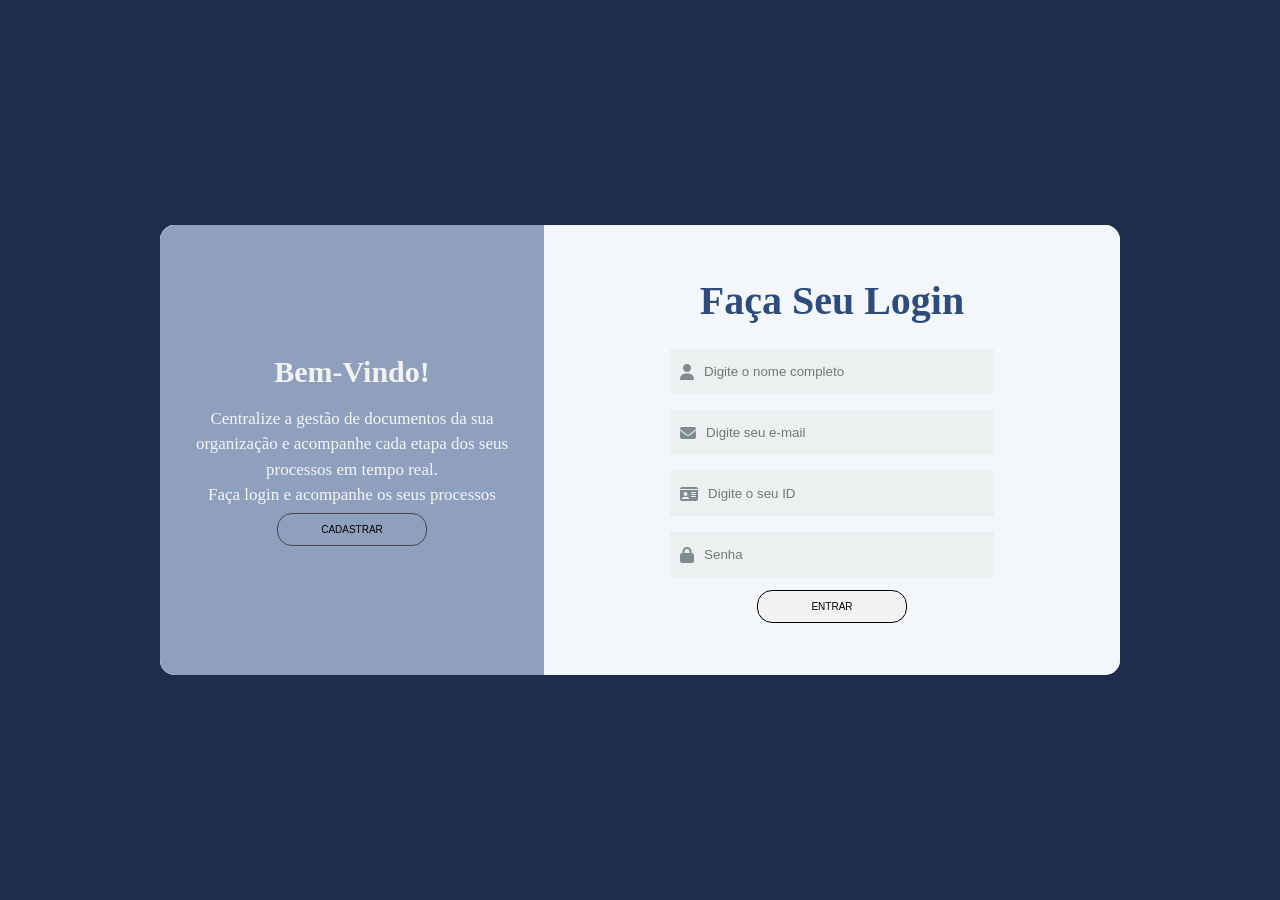
<file: index.html>
<!DOCTYPE html>
<html lang="pt-br">
<head>
    <meta charset="UTF-8">
    <meta name="viewport" content="width=device-width, initial-scale=1.0">
    <title>Login</title>

    <link rel="stylesheet" href="style.css"/>
    <link rel="stylesheet" href="https://cdnjs.cloudflare.com/ajax/libs/font-awesome/6.5.1/css/all.min.css">
     <!--Aqui estou chamando a biblioteca do font awesome para poder usar os ícones-->
</head>
<body>
    <div class="container">
        <div class="content first-content"><!-- primeiro conteúdo-->
            <div class="first-column">

                <!-- Aqui será o minha tela de Login-->

                <h2 class="title title-welcome">Bem-Vindo!</h2>
                <p class="description description-primary">Centralize a gestão de documentos da sua organização e acompanhe cada etapa dos seus processos em tempo real.</p>

                <p class="description">Faça login e acompanhe os seus processos</p>
                <button id="signup" class="btn btn-primary">Cadastrar</button>
            </div>

            <!--AQUI É MINHA SEGUNDA COLUNA-->

            <div class="second-column">
                <form class="form">
                    <h2 class="title title-second">Faça seu login</h2>

                    <label class="label-input"> <!--Esses labels são os meus campos de login, onde o usuário irá digitar as informações, e colocando os icones-->
                        <i class="fa-solid fa-user icon-modify"></i>
                        <input type="text" placeholder="Digite o nome completo" required>
                    </label>

                    <label class="label-input">
                        <i class="fa-solid fa-envelope icon-modify"></i>

                        <input type="email" placeholder="Digite seu e-mail">
                    </label>

                    <label class="label-input">
                        <i class="fa-solid fa-id-card icon-modify"></i>
                        <input type="text" placeholder="Digite o seu ID" required >
                    </label>

                    <label class="label-input">
                        <i class="fa-solid fa-lock icon-modify"></i>
                        <input type="password" placeholder="Senha">
                        
                    </label>

                    <!-- id removido daqui -->
                    <button type="button" class="btn btn-second">Entrar</button>
                </form>
            </div>
        </div>

        <!--SECOND CONTENT-->

        <div class="content second-content"> <!-- Segunda coluna: tela de cadastro -->

            <div class="first-column">
                <h2 class="title title-primary">Bem-Vindo !</h2>
                <p class="description">Cadastre-se e comece a gerenciar seus processos</p>
                <!-- id="signin" agora está aqui -->

                <button id="signin" class="btn btn-primary">Entrar</button>
            </div>

            <div class="second-column">
                <form class="form" id="form-cadastro">
                    <h2 class="title title-second">Faça seu cadastro</h2>

                    <label class="label-input">
                        <i class="fa-solid fa-user icon-modify"></i>
                        <input type="text" placeholder="Digite o seu nome completo">
                    </label>

                    <label class="label-input">
                        <i class="fa-solid fa-id-card icon-modify"></i>
                        <input type="text" placeholder="Digite o seu ID">
                    </label>

                    <label class="label-input">
                        <i class="fa-solid fa-building icon-modify"></i>
                        <input type="text" placeholder="Digite o seu setor">
                    </label>

                    <label class="label-input">
                        <i class="fa-solid fa-envelope icon-modify"></i>
                        <input type="email" placeholder="Digite seu e-mail">
                    </label>

                    <label class="label-input">
                        <i class="fa-solid fa-lock icon-modify"></i>
                        <input type="password" placeholder="Senha">
                        
                    </label>

                    <button type="submit" class="btn btn-second">Cadastrar</button>

                
                </form>
                <p id="mensagem"></p> <!--Aqui estou criando um parágrafo com o id mensagem, para quando o usuário clicar no botão de cadastrar ele exiba uma mensagem de sucesso.-->
            </div>

        </div>

    </div>
<script>
    var btnSignin = document.querySelector("#signin");
    var btnSignup = document.querySelector("#signup");
    var body = document.querySelector("body");

    btnSignin.addEventListener("click", function(){
        body.className = "sign-in-js";
    });

    btnSignup.addEventListener("click", function(){
        body.className = "sign-up-js";
    });


   var formCadastro = document.getElementById("form-cadastro");
   var mensagem = document.getElementById("mensagem");

    formCadastro.addEventListener("submit",function(event){
            event.preventDefault();

            var campos=formCadastro.querySelectorAll("input"); //Análisa se os campos estão todos digitados
            var tudoPreenchido=true;
            for(var i=0;i<campos.length;i++){ //Aqui estamos inserindo um laço de repetição para verificar se os campos estão digitados.
                if(campos[i].value.trim()===""){ //Verifica se meu usuário digitou algo
                    tudoPreenchido=false;
                }
            }
            if(tudoPreenchido){
                
                
                
               // Se ele digitou todos os campos será verde, se não mostrará a mensagem vermelha
                mensagem.textContent="Usuário Cadastrado";
                mensagem.style.color="green";
            }else{
                mensagem.textContent="Preencha todos os campos";
                mensagem.style.color="red";
            }
           
            


    });



    
</script>
</body>
</html>
</file>
<file: style.css>
*{
margin: 0;
padding: 0;
box-sizing:border-box;
}

.container {
display: flex;
justify-content: center;
align-items: center;
height: 100vh;
background-color:#1e2d4d ;

}

.content {

background-color: #f3f6fb;
border-radius: 15px;
width: 960px;
height: 50%;
display: flex; /*Organizando a borda*/
justify-content: space-between;/*Centralizando a borda*/
align-items: center;/*Centralizando os elementos*/   
position: relative; 
}
.content:before{ /*Mantém a cor no primeiro e segundo conteúdo*/
    content: "";
    position:absolute;
    background-color:#8ea0bd;;
    width:40%;
    height:100%;
    border-top-left-radius: 15px; /*Aqui estou alterando a borda a cima */
    border-bottom-left-radius:15px; 

    left: 0px;
    transition: all 1.3s; /*Aqui estou configurando a transição do meu conteúdo*/
   

}
.title{ /*Acesse sua área de trabalho*/
    color: #f3f3f3;
    margin-bottom:17px;
    font-size: 30px;
   margin-bottom:px; /*Distanciamento da letra*/
    text-transform:capitalize;
    font-weight: bold;
}


.title-second{
    color: #000000;
    font-size: 40px;
    text-align: center;
}
.first-content{
display:flex;
display:none;
}
.first-column{
    text-align:center;
    width:40%;
    padding: 0 30px;
    z-index:10;
}
.second-column{
    width:60%;
    flex: 1 auto; 
    display:flex;
    flex-direction:column;
    align-items:center; /*Aqui estou alinhando meu formulário*/
}
.form input{
  height:45px;
    width: 100%;
  border:none;
  background-color: #ecf0f1;
}

.label-input{
    background-color:#ecf0f1;
    display:flex;
    align-items:center;
    margin:8px;
}
.icon-modify{ /*Aqui estou configurando meu icone*/
    color:#7f8c8d;
    padding: 10px;
}

.form{
display:flex;
flex-direction:column;
width:59%;
text-align:center;
}



.description{
    font-size : 17px; /*Aqui é meu texto de descrição*/
    font-weight: 300;
    color:#f4f5f7;
    Line-height: 1.5;
}
.title-second{ /*Faça seu cadastro*/
    color:#2d4b7d;
    

}
.btn{
    border-radius:15px;
    text-transform:uppercase;
    color:#000000;
    font-size: 10px;
    padding:10px;
    width: 150px;
    align-self:center;
    border-width: 0;
    margin-top: 5px; /*Aqui é o meu distanciamento do botão em relação ao entrar*/
  

}
.btn-primary{ 
    background-color:transparent;
    border: 1px solid #474545;
    cursor : pointer;
    transition:background-color .5s; /*Estou configurando a transição*/
}
/*qndo passar o meu cursos o meu botão irá fica branco*/
.btn-primary:hover{
    background-color:#fff;
    color:#000;
    margin-top: 5px;

}
.btn-second{
    background-color : #f3f1f1;
    border:1px solid #000000;
    transition:background-color .5s;
}
.btn-second:hover{ /*Aqui é a cor da linha do fundo de cadastro*/
    background-color:#fff;
    border:1px solid #2d2e2e;
}
.first-content{
    display:flex;
}
.first-content .second-column{
    z-index:11; /*formulário de login na frente*/
}
.toggle-senha{
    padding:0 12px;
    cursor:pointer;
    
}
.toggle-senha:hover{
    color:#000
}

/*Segundo conteúdo (cadastro): começa escondido*/
.second-content{
    position:absolute;
    display:flex;
}
.second-content .first-column{
    order:2;
    z-index:-1;
    opacity:0;
}
.second-content .second-column{
    order:1;
    z-index:-1;
}

/* Cadastrar: a faixa vai para a direita e revela o formulário de cadastro */
.sign-up-js .content::before{
    left:60%;
    border-radius:0 15px 15px 0;
    z-index:12;               /* faixa por cima do formulário */
}
.sign-up-js .first-content .first-column,
.sign-up-js .first-content .second-column{
    z-index:-1;
}
.sign-up-js .second-content .second-column{
    z-index:11;               /* formulário por baixo da faixa */
}
.sign-up-js .second-content .first-column{
    z-index:13;               /* texto por cima da faixa */
    opacity:1;
    animation: aparecer .5s .8s backwards;
}

/* Entrar: a faixa volta para a esquerda e revela o login */
.sign-in-js .content::before{
    z-index:12;
}
.sign-in-js .first-content .second-column{
    z-index:11;
}
.sign-in-js .first-content .first-column{
    z-index:13;
    animation: aparecer .5s .8s backwards; /*Aqui o meu tempo está configurado*/
}
/*Animação do CSS para a barra ela deslizar*/

    to{ 
       left:60%;
       width:40%;
     }
    

    @keyframes aparecer{ 
    from{ 
        left:0;
        width:40%;
    }
        25%{
            left:25%;
            width:50%;

        }
        50%{
            left:20%;
            width:60;

        }

        75%{
            left:45%;
            width:50%;

        }
    

    to{ 
       left:60%;
       width:40%;
     }
    } 

    @keyframes desaparecer{
    from{ 
        left:60;
        width:40%;
    }
        25%{
            left:45%;
            width:50%;

        }
        50%{
            left:25%;
            width:60;

        }

        75%{
            left:5%;
            width:50%;

        }
    
    }
    #mensagem{
        color:rgb(53, 6, 6);
        font-weight:bold;
        text-align:center;
        margin-top:10px;

    } /*Aqui é para minha mensagem de boas vindas*/
</file>
